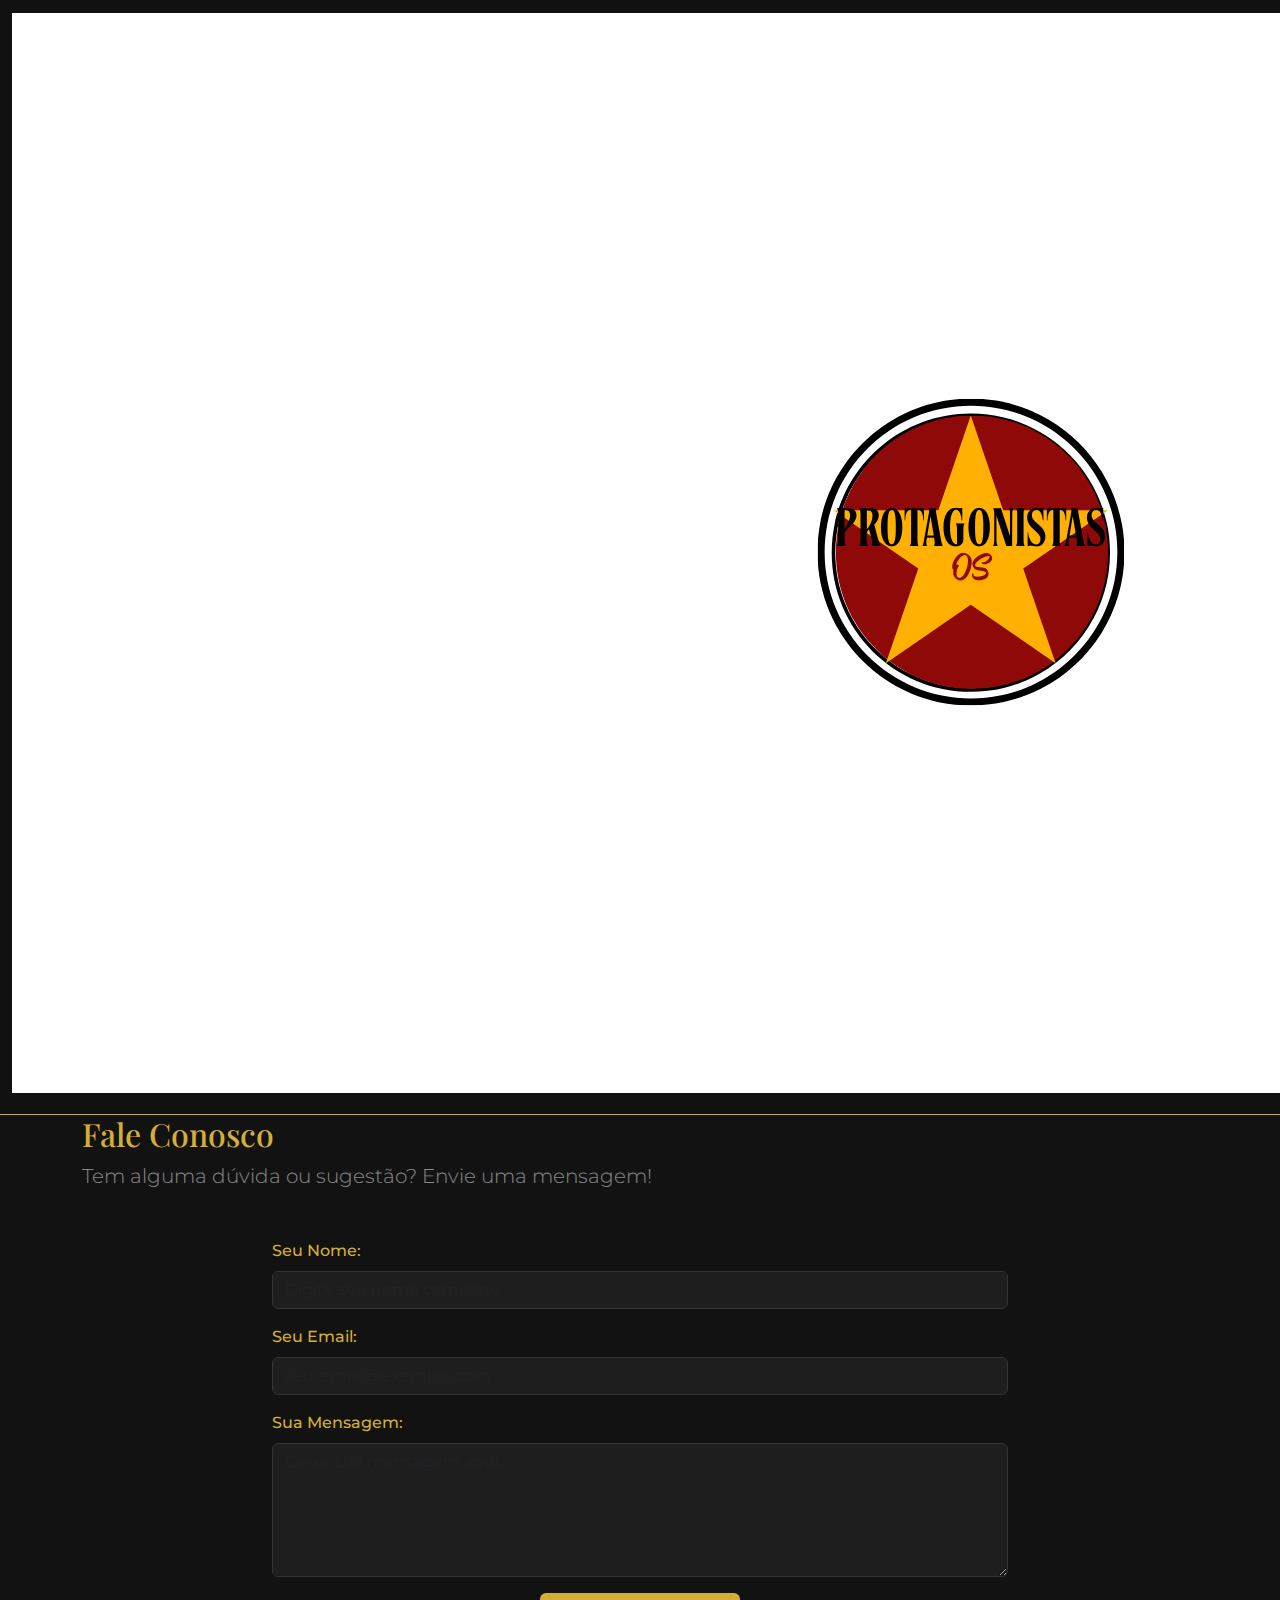
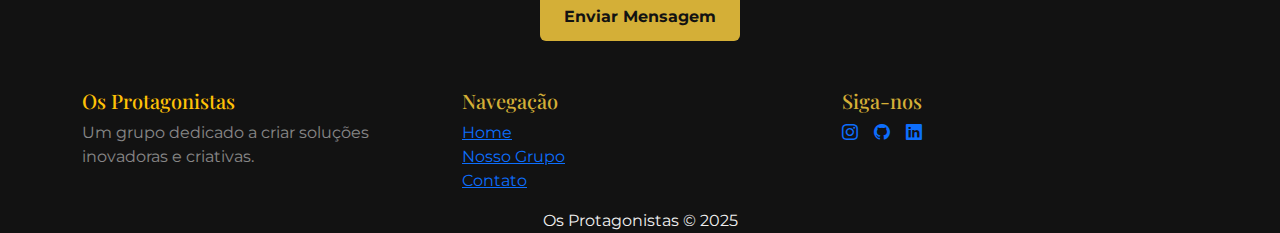
<file: contato.html>
<!DOCTYPE html>
<html lang="pt-br">
<head>
    <title>Os Protagonistas - Contato</title>
    <meta charset="utf-8">
    <meta name="viewport" content="width=device-width, initial-scale=1">
    <link href="https://cdn.jsdelivr.net/npm/bootstrap@5.3.3/dist/css/bootstrap.min.css" rel="stylesheet">
    <link rel="stylesheet" href="https://cdn.jsdelivr.net/npm/bootstrap-icons@1.11.3/font/bootstrap-icons.min.css">
    <link rel="stylesheet" href="style.css">
</head>
<body>

<nav class="navbar navbar-expand-sm sticky-top">
    <div class="container-fluid">
        <a class="navbar-brand h1 text-warning d-flex align-items-center" href="index.html">
            <img src="img/OS PROTAGONISTAS (1).png" alt="Logo Os Protagonistas" class="navbar-logo">
            Os Protagonistas
        </a>
        <button class="navbar-toggler" type="button" data-bs-toggle="collapse" data-bs-target="#mynavbar">
            <span class="navbar-toggler-icon"></span>
        </button>
        <div class="collapse navbar-collapse" id="mynavbar">
            <ul class="navbar-nav ms-auto">
                <li class="nav-item"><a class="nav-link" href="index.html">Home</a></li>
                <li class="nav-item"><a class="nav-link" href="grupo.html">Nosso Grupo</a></li>
                <li class="nav-item"><a class="nav-link active" href="contato.html">Contato</a></li>
            </ul>
        </div>
    </div>
</nav>

<header class="page-header">
    <div class="container">
        <h2>Fale Conosco</h2>
        <p class="lead text-white-50">Tem alguma dúvida ou sugestão? Envie uma mensagem!</p>
    </div>
</header>

<div class="container mt-5">
    <div class="row justify-content-center">
        <div class="col-md-8">
            <form action="mailto:alissa.teixeira.ifpr2025@gmail.com" method="post" enctype="text/plain">
                <div class="mb-3"><label for="name" class="form-label">Seu Nome:</label><input type="text" class="form-control" id="name" placeholder="Digite seu nome completo" name="nome"></div>
                <div class="mb-3"><label for="email" class="form-label">Seu Email:</label><input type="email" class="form-control" id="email" placeholder="seu-email@exemplo.com" name="email"></div>
                <div class="mb-3"><label for="message" class="form-label">Sua Mensagem:</label><textarea class="form-control" rows="5" id="message" name="mensagem" placeholder="Deixe sua mensagem aqui..."></textarea></div>
                <div class="text-center"><button type="submit" class="btn btn-golden">Enviar Mensagem</button></div>
            </form>
        </div>
    </div>
</div>

<footer class="site-footer mt-5">
    <div class="container">
        <div class="row text-center text-md-start">
            <div class="col-md-4 mb-4 mb-md-0"><h5 class="text-warning">Os Protagonistas</h5><p class="text-white-50">Um grupo dedicado a criar soluções inovadoras e criativas. </p></div>
            <div class="col-md-4 mb-4 mb-md-0"><h5>Navegação</h5><ul class="list-unstyled footer-links"><li><a href="index.html">Home</a></li><li><a href="grupo.html">Nosso Grupo</a></li><li><a href="contato.html">Contato</a></li></ul></div>
            <div class="col-md-4"><h5>Siga-nos</h5><div><a href="#" class="social-icon me-3"><i class="bi bi-instagram"></i></a><a href="#" class="social-icon me-3"><i class="bi bi-github"></i></a><a href="#" class="social-icon"><i class="bi bi-linkedin"></i></a></div></div>
        </div>
        <div class="row"><div class="col-12 text-center copyright">Os Protagonistas © 2025</div></div>
    </div>
</footer>

<script src="https://cdn.jsdelivr.net/npm/bootstrap@5.3.3/dist/js/bootstrap.bundle.min.js"></script>
</body>
</html>
</file>
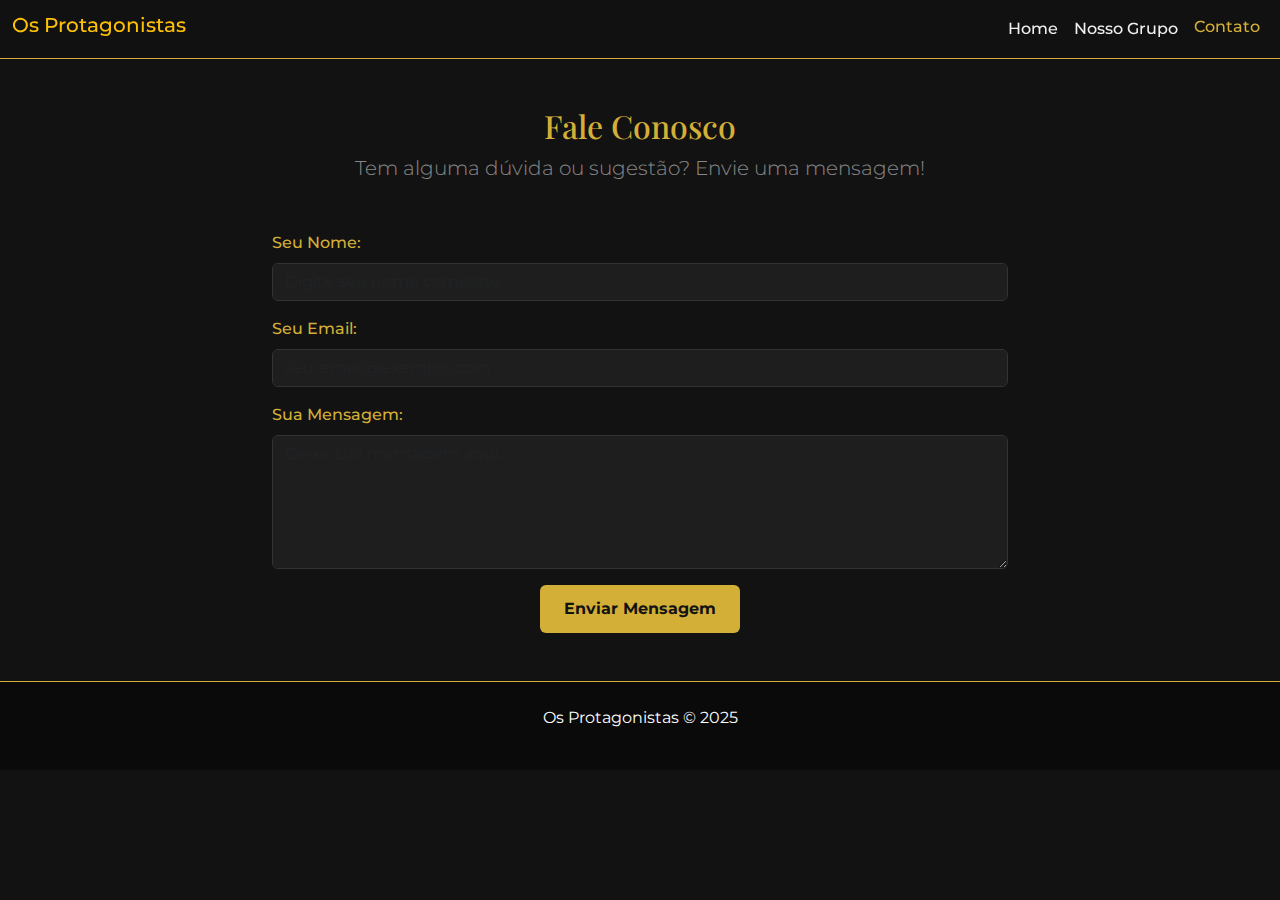
<file: formulario.html>
<!DOCTYPE html>
<html lang="pt-br">
<head>
    <title>Os Protagonistas - Contato</title>
    <meta charset="utf-8">
    <meta name="viewport" content="width=device-width, initial-scale=1">
    <link href="https://cdn.jsdelivr.net/npm/bootstrap@5.3.3/dist/css/bootstrap.min.css" rel="stylesheet">
    <link rel="stylesheet" href="style.css"> </head>
<body>

<nav class="navbar navbar-expand-sm sticky-top">
    <div class="container-fluid">
        <a class="navbar-brand h1 text-warning" href="index.html">Os Protagonistas</a>
        <button class="navbar-toggler" type="button" data-bs-toggle="collapse" data-bs-target="#mynavbar">
            <span class="navbar-toggler-icon"></span>
        </button>
        <div class="collapse navbar-collapse" id="mynavbar">
            <ul class="navbar-nav ms-auto">
                <li class="nav-item">
                    <a class="nav-link" href="index.html">Home</a>
                </li>
                <li class="nav-item">
                    <a class="nav-link" href="grupo.html">Nosso Grupo</a>
                </li>
                <li class="nav-item">
                    <a class="nav-link active" href="contato.html">Contato</a>
                </li>
            </ul>
        </div>
    </div>
</nav>

<div class="container mt-5">
    <div class="row justify-content-center">
        <div class="col-md-8">
            <div class="text-center mb-5">
                <h2>Fale Conosco</h2>
                <p class="lead text-white-50">Tem alguma dúvida ou sugestão? Envie uma mensagem!</p>
            </div>
            
            <form action="mailto:alissa.teixeira.ifpr2025@gmail.com" method="post" enctype="text/plain">
                <div class="mb-3">
                    <label for="name" class="form-label">Seu Nome:</label>
                    <input type="text" class="form-control" id="name" placeholder="Digite seu nome completo" name="nome">
                </div>
                <div class="mb-3">
                    <label for="email" class="form-label">Seu Email:</label>
                    <input type="email" class="form-control" id="email" placeholder="seu-email@exemplo.com" name="email">
                </div>
                <div class="mb-3">
                    <label for="message" class="form-label">Sua Mensagem:</label>
                    <textarea class="form-control" rows="5" id="message" name="mensagem" placeholder="Deixe sua mensagem aqui..."></textarea>
                </div>
                <div class="text-center">
                    <button type="submit" class="btn btn-golden">Enviar Mensagem</button>
                </div>
            </form>
        </div>
    </div>
</div>

<footer class="mt-5 p-4 text-white text-center footer">
    <p>Os Protagonistas © 2025</p>
</footer>

<script src="https://cdn.jsdelivr.net/npm/bootstrap@5.3.3/dist/js/bootstrap.bundle.min.js"></script>
</body>
</html>
</file>
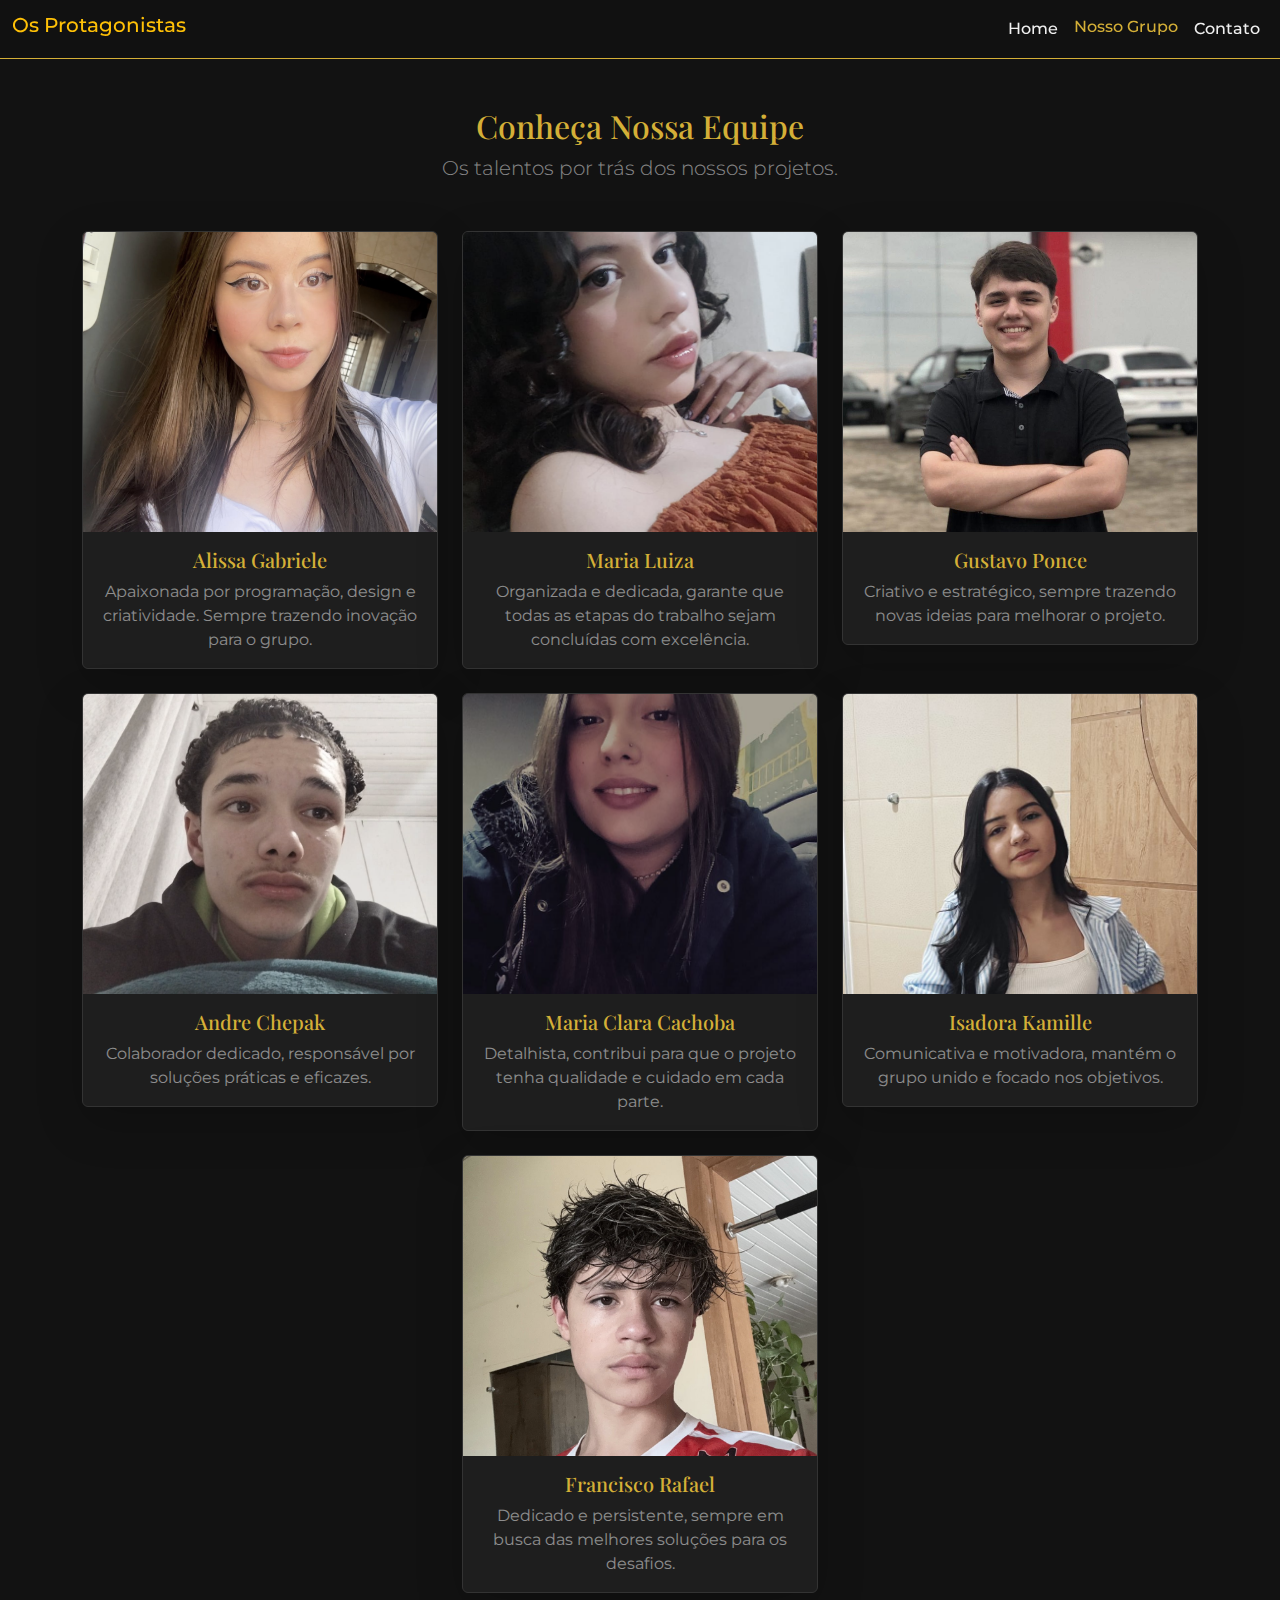
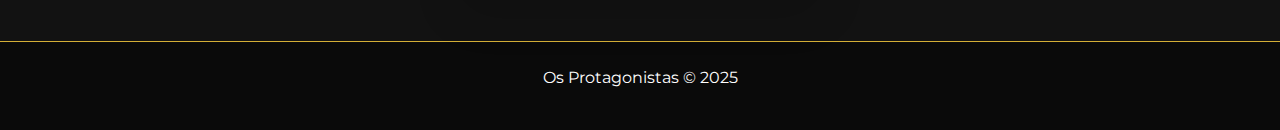
<file: grupo.html>
<!DOCTYPE html>
<html lang="pt-br">
<head>
    <title>Os Protagonistas - Nosso Grupo</title>
    <meta charset="utf-8">
    <meta name="viewport" content="width=device-width, initial-scale=1">
    <link href="https://cdn.jsdelivr.net/npm/bootstrap@5.3.3/dist/css/bootstrap.min.css" rel="stylesheet">
    <link rel="stylesheet" href="style.css"> </head>
<body>

<nav class="navbar navbar-expand-sm sticky-top">
    <div class="container-fluid">
        <a class="navbar-brand h1 text-warning" href="index.html">Os Protagonistas</a>
        <button class="navbar-toggler" type="button" data-bs-toggle="collapse" data-bs-target="#mynavbar">
            <span class="navbar-toggler-icon"></span>
        </button>
        <div class="collapse navbar-collapse" id="mynavbar">
            <ul class="navbar-nav ms-auto">
                <li class="nav-item">
                    <a class="nav-link" href="index.html">Home</a>
                </li>
                <li class="nav-item">
                    <a class="nav-link active" href="grupo.html">Nosso Grupo</a>
                </li>
                <li class="nav-item">
                    <a class="nav-link" href="contato.html">Contato</a>
                </li>
            </ul>
        </div>
    </div>
</nav>

<div class="container mt-5">
    <div class="text-center mb-5">
        <h2>Conheça Nossa Equipe</h2>
        <p class="lead text-white-50">Os talentos por trás dos nossos projetos.</p>
    </div>

    <div class="row g-4">
        <div class="col-lg-4 col-md-6">
            <div class="card shadow-lg">
                <img src="img/alissa.jpeg" class="card-img-top" alt="Alissa Gabriele">
                <div class="card-body text-center">
                    <h5 class="card-title">Alissa Gabriele</h5>
                    <p class="card-text text-white-50">Apaixonada por programação, design e criatividade. Sempre trazendo inovação para o grupo.</p>
                </div>
            </div>
        </div>
        <div class="col-lg-4 col-md-6">
            <div class="card shadow-lg">
                <img src="img/malu.jpeg" class="card-img-top" alt="Maria Luiza">
                <div class="card-body text-center">
                    <h5 class="card-title">Maria Luiza</h5>
                    <p class="card-text text-white-50">Organizada e dedicada, garante que todas as etapas do trabalho sejam concluídas com excelência.</p>
                </div>
            </div>
        </div>
        <div class="col-lg-4 col-md-6">
            <div class="card shadow-lg">
                <img src="img/gustavo.jpeg" class="card-img-top" alt="Gustavo Ponce">
                <div class="card-body text-center">
                    <h5 class="card-title">Gustavo Ponce</h5>
                    <p class="card-text text-white-50">Criativo e estratégico, sempre trazendo novas ideias para melhorar o projeto.</p>
                </div>
            </div>
        </div>
        <div class="col-lg-4 col-md-6">
            <div class="card shadow-lg">
                <img src="img/andre.jpeg" class="card-img-top" alt="Andre Chepak">
                <div class="card-body text-center">
                    <h5 class="card-title">Andre Chepak</h5>
                    <p class="card-text text-white-50">Colaborador dedicado, responsável por soluções práticas e eficazes.</p>
                </div>
            </div>
        </div>
        <div class="col-lg-4 col-md-6">
            <div class="card shadow-lg">
                <img src="img/mariaclara.jpeg" class="card-img-top" alt="Maria Clara Cachoba">
                <div class="card-body text-center">
                    <h5 class="card-title">Maria Clara Cachoba</h5>
                    <p class="card-text text-white-50">Detalhista, contribui para que o projeto tenha qualidade e cuidado em cada parte.</p>
                </div>
            </div>
        </div>
        <div class="col-lg-4 col-md-6">
            <div class="card shadow-lg">
                <img src="img/isadora.jpeg" class="card-img-top" alt="Isadora Kamille">
                <div class="card-body text-center">
                    <h5 class="card-title">Isadora Kamille</h5>
                    <p class="card-text text-white-50">Comunicativa e motivadora, mantém o grupo unido e focado nos objetivos.</p>
                </div>
            </div>
        </div>
        <div class="col-lg-4 col-md-6 mx-auto"> <div class="card shadow-lg">
                <img src="img/francisco.jpeg" class="card-img-top" alt="Francisco Rafael">
                <div class="card-body text-center">
                    <h5 class="card-title">Francisco Rafael</h5>
                    <p class="card-text text-white-50">Dedicado e persistente, sempre em busca das melhores soluções para os desafios.</p>
                </div>
            </div>
        </div>
    </div>
</div>

<footer class="mt-5 p-4 text-white text-center footer">
    <p>Os Protagonistas © 2025</p>
</footer>

<script src="https://cdn.jsdelivr.net/npm/bootstrap@5.3.3/dist/js/bootstrap.bundle.min.js"></script>
</body>
</html>
</file>
<file: style.css>
/* Importa uma fonte elegante do Google Fonts */
@import url('https://fonts.googleapis.com/css2?family=Playfair+Display:wght@700&family=Montserrat:wght@400;500&display=swap');

/* ---- ESTILOS GERAIS ---- */
body {
    background-color: #121212; /* Um preto mais suave que o #000 */
    color: #f0f0f0; /* Um branco levemente acinzentado para texto */
    font-family: 'Montserrat', sans-serif; /* Fonte limpa para textos corridos */
}

/* ---- TÍTULOS E TEXTOS DE DESTAQUE ---- */
h1, h2, h3, h4, h5, .display-4 {
    font-family: 'Playfair Display', serif; /* Fonte serifada e luxuosa para títulos */
    color: #D4AF37; /* Tom de dourado */
}

/* ---- NAVBAR ---- */
.navbar {
    background-color: rgba(18, 18, 18, 0.8) !important; /* Fundo escuro com leve transparência */
    backdrop-filter: blur(10px); /* Efeito de vidro fosco no fundo */
    border-bottom: 1px solid #D4AF37;
}

.navbar .nav-link {
    color: #f0f0f0 !important;
    font-weight: 500;
    transition: all 0.3s ease;
}

.navbar .nav-link:hover, .navbar .nav-link.active {
    color: #D4AF37 !important; /* Dourado no hover e no link ativo */
    transform: translateY(-2px);
}

/* ---- BOTÕES ---- */
.btn-golden {
    background-color: #D4AF37;
    color: #121212;
    border: none;
    font-weight: bold;
    padding: 12px 24px;
    transition: all 0.3s ease;
}

.btn-golden:hover {
    background-color: #f0f0f0;
    color: #121212;
    box-shadow: 0 0 15px rgba(212, 175, 55, 0.5);
}

/* ---- CARDS DOS MEMBROS (página grupo.html) ---- */
.card {
    background-color: #1e1e1e;
    border: 1px solid #333;
    transition: all 0.3s ease;
}

.card:hover {
    transform: scale(1.05); /* Efeito de zoom no hover */
    box-shadow: 0 10px 30px rgba(0, 0, 0, 0.5);
    border-color: #D4AF37;
}

.card img {
    height: 300px; /* Um pouco mais de altura */
    object-fit: cover;
    filter: grayscale(30%); /* Deixa a foto um pouco menos saturada */
    transition: filter 0.3s ease;
}

.card:hover img {
    filter: grayscale(0%); /* Cor total no hover */
}

.card .card-title {
    color: #D4AF37;
}

/* ---- FORMULÁRIO (página contato.html) ---- */
.form-control {
    background-color: #1e1e1e;
    border: 1px solid #333;
    color: #f0f0f0;
}

.form-control:focus {
    background-color: #1e1e1e;
    color: #f0f0f0;
    border-color: #D4AF37;
    box-shadow: 0 0 10px rgba(212, 175, 55, 0.3);
}

.form-label {
    color: #D4AF37;
    font-weight: 500;
}


/* ---- FOOTER ---- */
.footer {
    background-color: #0a0a0a;
    border-top: 1px solid #D4AF37;
}
</file>
